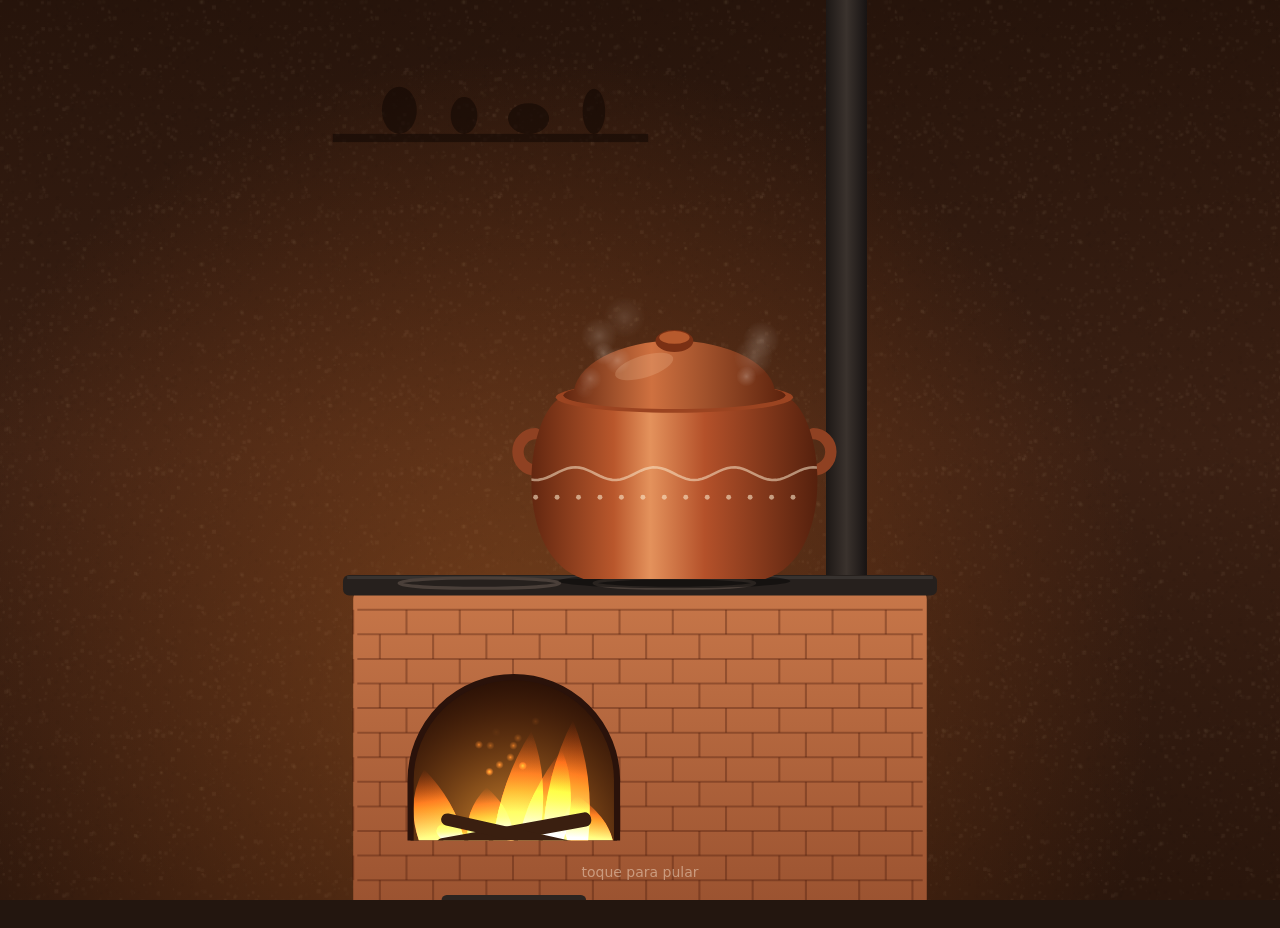
<file: web/index.html>
<!doctype html>
<html lang="pt-BR">
<head>
  <meta charset="utf-8">
  <meta name="viewport" content="width=device-width, initial-scale=1, viewport-fit=cover">
  <meta name="theme-color" content="#23160f">
  <meta name="description" content="Sorteia o que comer entre 160 pratos típicos de São Paulo, Minas, Rio e Santos e mostra a receita completa.">
  <title>A refeição hoje é...</title>
  <link rel="icon" href="icone.svg" type="image/svg+xml">
  <link rel="manifest" href="manifest.webmanifest">
  <link rel="stylesheet" href="css/app.css">
</head>
<body>
  <div id="app" aria-live="polite">
    <!-- Aparece enquanto o JavaScript e os pratos carregam (primeira abertura ou internet lenta). -->
    <div style="min-height:100vh;display:flex;flex-direction:column;align-items:center;justify-content:center;gap:12px;background:#23160f;color:#e9c9a8;font:16px system-ui,sans-serif">
      <div style="font-size:56px">🍲</div>
      <div>Carregando os pratos...</div>
    </div>
  </div>
  <noscript>Este app precisa de JavaScript.</noscript>
  <script type="module" src="js/app.js"></script>
</body>
</html>
</file>
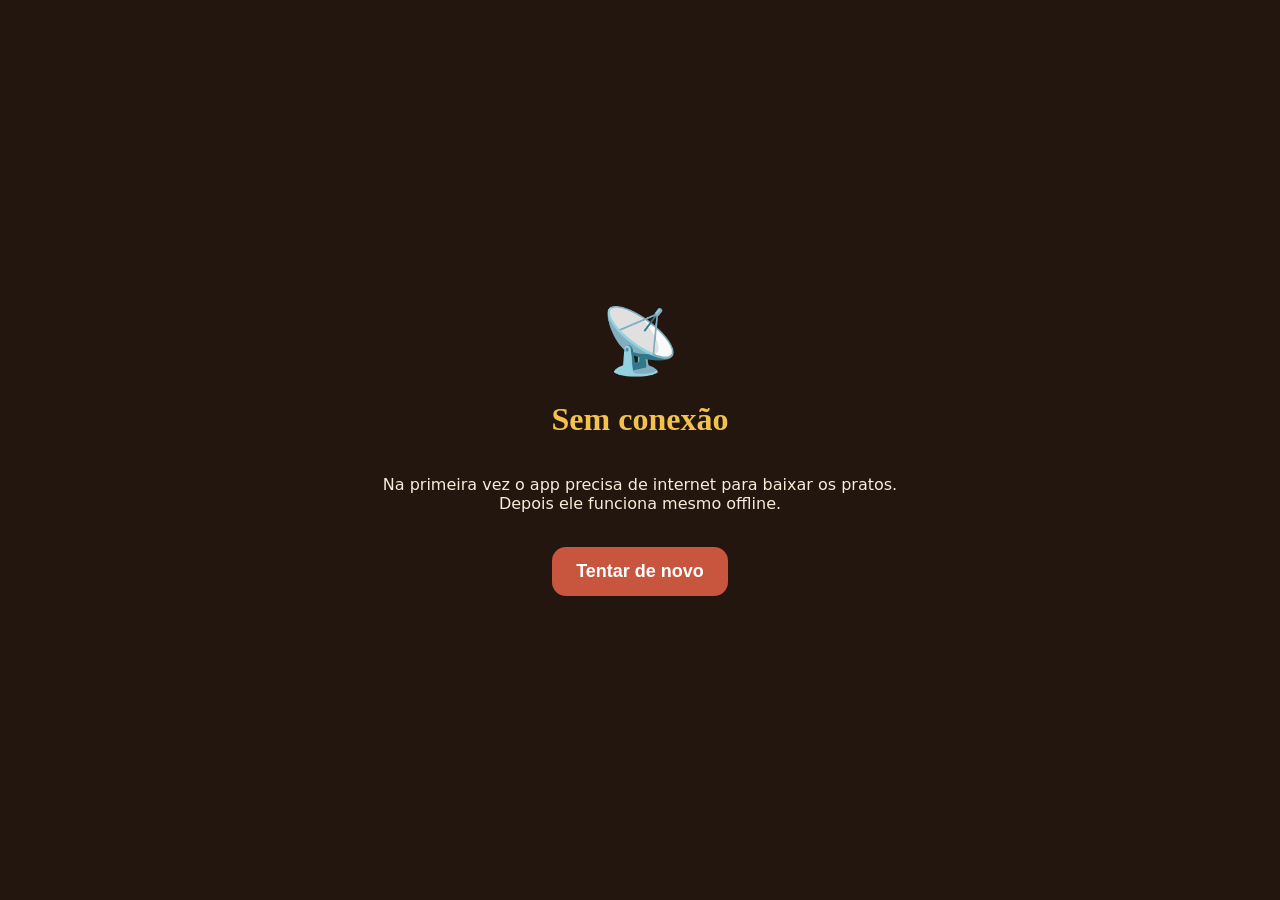
<file: android/app/src/main/assets/offline.html>
<!doctype html>
<html lang="pt-BR">
<head>
<meta charset="utf-8">
<meta name="viewport" content="width=device-width, initial-scale=1">
<title>Sem conexão</title>
<style>
  html, body { margin: 0; height: 100%; background: #23160f; color: #f7ebd9; font-family: system-ui, sans-serif; }
  main { min-height: 100%; display: flex; flex-direction: column; align-items: center; justify-content: center; text-align: center; padding: 24px; box-sizing: border-box; }
  h1 { font-family: Georgia, serif; color: #f2c14e; }
  button { margin-top: 18px; border: 0; border-radius: 14px; padding: 14px 24px; font-size: 18px; font-weight: 600; background: #c8553d; color: #fff; }
</style>
</head>
<body>
<main>
  <div style="font-size:64px">📡</div>
  <h1>Sem conexão</h1>
  <p>Na primeira vez o app precisa de internet para baixar os pratos.<br>Depois ele funciona mesmo offline.</p>
  <button onclick="history.length > 1 ? history.back() : location.reload()">Tentar de novo</button>
</main>
</body>
</html>
</file>
<file: web/css/app.css>
/* A refeição hoje é... — tema escuro e aconchegante */
:root {
  --bg: #23160f;          /* marrom-café */
  --bg2: #2f1e15;
  --card: #3d2719;
  --card2: #4a3020;
  --linha: #5c3d2a;
  --texto: #f7ebd9;
  --suave: #c9b096;
  --terracota: #c8553d;
  --terracota2: #a8432e;
  --milho: #f2c14e;
  --folha: #6aa84f;
  --perigo: #e0604a;
  --raio: 18px;
  --sombra: 0 8px 24px rgba(0,0,0,.35);
  --titulo: Georgia, 'Noto Serif', 'Droid Serif', serif;
  --corpo: system-ui, -apple-system, 'Segoe UI', Roboto, 'Noto Sans', sans-serif;
  color-scheme: dark;
}
* { box-sizing: border-box; -webkit-tap-highlight-color: transparent; }
html, body { margin: 0; height: 100%; }
body {
  background: var(--bg) radial-gradient(120% 60% at 50% -10%, #3a2417 0%, var(--bg) 60%) fixed;
  color: var(--texto); font-family: var(--corpo); font-size: 17px; line-height: 1.45;
  overscroll-behavior-y: none;
}
button, input, select, textarea { font: inherit; color: inherit; }
a { color: var(--milho); }
h1, h2, h3 { font-family: var(--titulo); font-weight: 700; margin: 0; line-height: 1.15; }
img { display: block; max-width: 100%; }
.oculto { display: none !important; }

#app { max-width: 560px; margin: 0 auto; min-height: 100%; padding: 0 16px calc(28px + env(safe-area-inset-bottom)); }
.tela { animation: entra .28s ease-out; }
@keyframes entra { from { opacity: 0; transform: translateY(10px); } to { opacity: 1; transform: none; } }

/* Cabeçalho das telas */
.topo { position: sticky; top: 0; z-index: 20; display: flex; align-items: center; gap: 10px;
  margin: 0 -16px 12px; padding: calc(10px + env(safe-area-inset-top)) 16px 10px;
  background: linear-gradient(var(--bg) 70%, rgba(35,22,15,0)); }
.topo h1 { font-size: 22px; flex: 1; min-width: 0; overflow: hidden; text-overflow: ellipsis; white-space: nowrap; }
.voltar { flex: none; width: 44px; height: 44px; border-radius: 50%; border: 0; background: var(--card); font-size: 22px; cursor: pointer; }
.contador { flex: none; font-size: 14px; color: var(--suave); background: var(--card); padding: 4px 10px; border-radius: 99px; }

/* Botões */
.btn { display: inline-flex; align-items: center; justify-content: center; gap: 8px; min-height: 52px; padding: 12px 18px;
  border: 0; border-radius: 14px; background: var(--card2); font-weight: 600; font-size: 17px; cursor: pointer;
  text-decoration: none; color: var(--texto); transition: transform .1s, filter .15s; }
.btn:active { transform: scale(.97); }
.btn[disabled] { opacity: .45; pointer-events: none; }
.btn.primario { background: var(--terracota); color: #fff; box-shadow: 0 4px 14px rgba(200,85,61,.35); }
.btn.milho { background: var(--milho); color: #2a1a0e; }
.btn.folha { background: var(--folha); color: #10200a; }
.btn.fantasma { background: transparent; border: 2px solid var(--linha); }
.btn.bloco { display: flex; width: 100%; }
.btn.pequeno { min-height: 40px; padding: 8px 12px; font-size: 15px; border-radius: 11px; }
.btns { display: grid; gap: 10px; margin: 14px 0; }
.btns.dois { grid-template-columns: 1fr 1fr; }

/* Início */
.marca { text-align: center; padding: calc(28px + env(safe-area-inset-top)) 0 10px; }
.marca h1 { font-size: 34px; color: var(--milho); text-shadow: 0 2px 0 #7a3a22; }
.marca p { margin: 6px 0 0; color: var(--suave); }
.aviso-cozinhando { display: flex; align-items: center; gap: 12px; padding: 12px 14px; margin: 10px 0 4px;
  background: linear-gradient(90deg, #6b2d1c, #8c3b24); border-radius: 14px; border: 1px solid #b24a2e; cursor: pointer; }
.aviso-cozinhando .fogo { font-size: 28px; animation: pulsa 1.2s infinite; }
.aviso-cozinhando b { display: block; }
.aviso-cozinhando small { color: #ffd7c2; }
@keyframes pulsa { 50% { transform: scale(1.15); } }
.grande { position: relative; display: block; width: 100%; height: 30vh; min-height: 190px; max-height: 260px; margin: 14px 0; padding: 0;
  border: 0; border-radius: 22px; overflow: hidden; cursor: pointer; box-shadow: var(--sombra); background: var(--card); }
.grande:active { transform: scale(.985); }
.grande .rotulo { position: absolute; inset: auto 0 0 0; padding: 40px 18px 16px; text-align: left;
  background: linear-gradient(transparent, rgba(20,10,5,.92)); }
.grande .rotulo b { display: block; font-family: var(--titulo); font-size: 28px; }
.grande .rotulo span { color: var(--suave); font-size: 15px; }
.colagem { position: absolute; inset: 0; display: grid; grid-template-columns: repeat(2, minmax(0, 1fr)); grid-template-rows: repeat(2, minmax(0, 1fr)); gap: 2px; }
.colagem img { width: 100%; height: 100%; min-height: 0; object-fit: cover; object-position: 50% 38%; }
.colagem.um { grid-template-columns: minmax(0, 1fr); grid-template-rows: minmax(0, 1fr); }

/* Listas e cartões */
.card { background: var(--card); border-radius: var(--raio); padding: 14px; margin: 10px 0; }
.linha-fav { display: grid; grid-template-columns: 64px 1fr auto; gap: 12px; align-items: center; }
.miniatura { width: 64px; height: 64px; border-radius: 12px; object-fit: cover; background: var(--card2); }
.linha-fav h3 { font-size: 18px; }
.linha-fav .sub { font-size: 14px; color: var(--suave); }
.estrelas { display: inline-flex; gap: 2px; }
.estrelas button { border: 0; background: none; padding: 2px; font-size: 24px; line-height: 1; cursor: pointer; filter: grayscale(1) brightness(.6); }
.estrelas button.on { filter: none; }
.estrelas.grandes button { font-size: 40px; padding: 4px; }
.nota-texto { width: 100%; margin-top: 8px; padding: 8px 10px; border-radius: 10px; border: 1px solid var(--linha); background: var(--bg2); font-size: 15px; resize: vertical; }
.icone-btn { border: 0; background: var(--card2); width: 40px; height: 40px; border-radius: 12px; cursor: pointer; font-size: 18px; }

.busca { position: relative; margin: 6px 0 12px; }
.campo { width: 100%; padding: 14px 16px; border-radius: 14px; border: 2px solid var(--linha); background: var(--bg2); font-size: 17px; }
.campo:focus { outline: none; border-color: var(--milho); }
.resultados { position: absolute; z-index: 30; left: 0; right: 0; top: calc(100% + 4px); max-height: 55vh; overflow: auto;
  background: var(--card2); border-radius: 14px; box-shadow: var(--sombra); }
.resultados button { display: flex; width: 100%; align-items: center; gap: 10px; padding: 10px 12px; border: 0; border-bottom: 1px solid var(--linha);
  background: none; text-align: left; cursor: pointer; }
.resultados img { width: 40px; height: 40px; border-radius: 8px; object-fit: cover; }
.resultados small { display: block; color: var(--suave); }
label.rot { display: block; margin: 14px 0 6px; color: var(--suave); font-size: 15px; }

/* Categorias */
.grade { display: grid; grid-template-columns: 1fr 1fr; gap: 12px; }
.cat { position: relative; height: 150px; border: 0; padding: 0; border-radius: 18px; overflow: hidden; background: var(--card); cursor: pointer; text-align: left; box-shadow: var(--sombra); }
.cat:active { transform: scale(.97); }
.cat .rotulo { position: absolute; inset: auto 0 0 0; padding: 26px 10px 8px; background: linear-gradient(transparent, rgba(20,10,5,.95)); }
.cat .rotulo b { display: block; font-size: 15px; line-height: 1.2; }
.cat .rotulo small { color: var(--suave); font-size: 13px; }
.cat .ico { position: absolute; top: 8px; left: 8px; width: 40px; height: 40px; display: grid; place-items: center; border-radius: 12px; background: rgba(35,22,15,.8); font-size: 24px; }
.filtros-ativos { display: flex; align-items: center; gap: 8px; justify-content: space-between; padding: 8px 12px; border-radius: 12px; background: var(--card); font-size: 15px; }

/* Prateleira */
.palco { position: relative; height: 40vh; min-height: 220px; max-height: 380px; margin: 0 -16px; overflow: hidden; background: #140b07; }
.palco img { position: absolute; inset: 0; width: 100%; height: 100%; object-fit: cover; transform-origin: 50% 40%; }
.palco img.troca { animation: aparece .35s ease-out; }
.palco img.kenburns { animation: kenburns 14s ease-out forwards; }
@keyframes aparece { from { opacity: 0; } to { opacity: 1; } }
@keyframes kenburns { from { transform: scale(1) translate(0,0); } to { transform: scale(1.2) translate(-3%, -2.5%); } }
.palco .nome { position: absolute; inset: auto 0 0 0; padding: 50px 16px 14px; background: linear-gradient(transparent, rgba(20,10,5,.95)); }
.palco .nome h2 { font-size: 27px; text-shadow: 0 2px 6px #000; }
.palco .nome span { color: var(--milho); font-size: 14px; font-weight: 600; letter-spacing: .03em; }

.carrossel { position: relative; height: 170px; margin: 6px -16px 0; perspective: 900px; overflow: hidden; touch-action: pan-y; user-select: none; -webkit-user-select: none; cursor: grab; }
.carrossel .item { position: absolute; left: 50%; top: 10px; width: 118px; height: 150px; margin-left: -59px; border-radius: 14px; overflow: hidden;
  background: var(--card); box-shadow: 0 10px 20px rgba(0,0,0,.5); will-change: transform; transform-style: preserve-3d; }
.carrossel .item img { width: 100%; height: 100%; object-fit: cover; pointer-events: none; }
.carrossel .item span { position: absolute; inset: auto 0 0 0; padding: 18px 6px 6px; font-size: 12px; font-weight: 600; line-height: 1.15;
  background: linear-gradient(transparent, rgba(0,0,0,.85)); }
.carrossel .item.atual { outline: 3px solid var(--milho); outline-offset: -3px; }

.painel-filtros { margin: 8px 0; }
.chips-grupo { margin: 8px 0; }
.chips-grupo > small { display: block; color: var(--suave); margin-bottom: 4px; font-size: 13px; text-transform: uppercase; letter-spacing: .06em; }
.chips { display: flex; flex-wrap: wrap; gap: 6px; }
.chip { border: 1px solid var(--linha); background: var(--bg2); padding: 8px 12px; border-radius: 99px; font-size: 15px; cursor: pointer; }
.chip.on { background: var(--milho); color: #2a1a0e; border-color: var(--milho); font-weight: 600; }
.barra-filtros { display: flex; gap: 8px; align-items: center; }
.barra-filtros .btn { flex: none; }
.barra-filtros .resumo { flex: 1; min-width: 0; font-size: 14px; color: var(--suave); white-space: nowrap; overflow: hidden; text-overflow: ellipsis; }

.etiquetas { display: flex; flex-wrap: wrap; gap: 6px; margin: 10px 0; }
.etq { background: var(--card2); border-radius: 99px; padding: 5px 11px; font-size: 14px; }
.etq.verde { background: #2f4a25; color: #cde8bf; }
.desc { margin: 6px 0; }
.credito { font-size: 12px; color: var(--suave); margin: 4px 0; }
.credito a { color: var(--suave); }
.yt { display: inline-flex; align-items: center; gap: 8px; margin: 8px 0; font-weight: 600; }
.vazio { text-align: center; padding: 30px 14px; }
.vazio .grande-ico { font-size: 56px; }

/* Receita */
.heroi { position: relative; height: 42vh; min-height: 230px; max-height: 400px; margin: 0 -16px; overflow: hidden; }
.heroi img { width: 100%; height: 100%; object-fit: cover; }
.heroi .voltar { position: absolute; top: calc(12px + env(safe-area-inset-top)); left: 12px; background: rgba(35,22,15,.8); }
.heroi::after { content: ''; position: absolute; inset: 55% 0 0; background: linear-gradient(transparent, var(--bg)); }
.receita h1 { font-size: 30px; margin-top: -30px; position: relative; z-index: 2; }
.stats { display: grid; grid-template-columns: repeat(4, 1fr); gap: 8px; margin: 12px 0; }
.stat { background: var(--card); border-radius: 14px; padding: 10px 6px; text-align: center; }
.stat b { display: block; font-size: 20px; }
.stat small { color: var(--suave); font-size: 12px; }
.porcoes { display: flex; align-items: center; justify-content: space-between; gap: 10px; background: var(--card); border-radius: 14px; padding: 8px 10px 8px 14px; }
.porcoes .ctrl { display: flex; align-items: center; gap: 12px; }
.porcoes button { width: 44px; height: 44px; border-radius: 50%; border: 0; background: var(--terracota); color: #fff; font-size: 24px; cursor: pointer; }
.porcoes b { font-size: 22px; min-width: 32px; text-align: center; }
h2.secao { font-size: 22px; margin: 22px 0 10px; color: var(--milho); }
ul.ings { list-style: none; padding: 0; margin: 0; }
ul.ings li { padding: 10px 0 10px 28px; border-bottom: 1px solid var(--linha); position: relative; }
ul.ings li::before { content: '•'; position: absolute; left: 8px; color: var(--terracota); font-weight: 900; }
ol.passos { list-style: none; counter-reset: p; padding: 0; margin: 0; }
ol.passos li { counter-increment: p; position: relative; padding: 4px 0 14px 48px; }
ol.passos li::before { content: counter(p); position: absolute; left: 0; top: 0; width: 34px; height: 34px; border-radius: 50%; display: grid; place-items: center;
  background: var(--terracota); color: #fff; font-weight: 700; }
.caixa { border-radius: 16px; padding: 14px 16px; margin: 12px 0; }
.caixa.dica { background: #3d3214; border-left: 5px solid var(--milho); }
.caixa.curio { background: #233a1d; border-left: 5px solid var(--folha); }
.caixa b { display: block; margin-bottom: 4px; }
.acoes-fixas { position: sticky; bottom: 0; z-index: 10; margin: 16px -16px 0; padding: 12px 16px calc(12px + env(safe-area-inset-bottom));
  background: linear-gradient(rgba(35,22,15,0), var(--bg) 25%); display: grid; gap: 8px; }

/* Cozinhando */
/* Abas das panelas (vários pratos no mesmo preparo) */
.panelas:empty { display: none; }
.panelas { display: flex; gap: 8px; overflow-x: auto; margin: 8px -4px 4px; padding: 4px; scrollbar-width: none; }
.panela { flex: none; width: 100px; display: flex; flex-direction: column; align-items: center; gap: 4px; padding: 8px 6px; border-radius: 16px;
  background: var(--card); border: 2px solid transparent; color: inherit; font: inherit; cursor: pointer; }
.panela img { width: 56px; height: 56px; border-radius: 12px; object-fit: cover; }
.panela span { font-size: 13px; line-height: 1.2; text-align: center; display: -webkit-box; -webkit-line-clamp: 2; -webkit-box-orient: vertical; overflow: hidden; }
.panela small { color: var(--suave); font-size: 12px; }
.panela.on { border-color: var(--milho); background: var(--card2); }
.panela.pronta { opacity: .6; }
.coz-topo { display: flex; gap: 12px; align-items: center; margin-top: 6px; }
.coz-topo img { width: 74px; height: 74px; border-radius: 16px; object-fit: cover; }
.coz-topo h2 { font-size: 22px; }
.cronometro { font-family: ui-monospace, 'Roboto Mono', monospace; font-size: 44px; font-weight: 700; text-align: center; color: var(--milho); margin: 14px 0 4px; letter-spacing: .04em; }
.cronometro + small { display: block; text-align: center; color: var(--suave); }
.passo-grande { background: var(--card); border-radius: 22px; padding: 20px; margin: 16px 0; min-height: 34vh; display: flex; flex-direction: column; }
.passo-grande .num { color: var(--terracota); font-weight: 700; font-size: 18px; }
.passo-grande p { font-size: 27px; line-height: 1.35; margin: 10px 0; flex: 1; }
.timers { display: grid; gap: 8px; }
.timer { display: flex; align-items: center; gap: 10px; background: var(--card2); border-radius: 14px; padding: 10px 14px; }
.timer b { font-family: ui-monospace, monospace; font-size: 26px; }
.timer span { flex: 1; color: var(--suave); font-size: 15px; }
.timer.tocando { background: var(--terracota); animation: pisca .6s infinite alternate; }
.timer.tocando span { color: #fff; }
@keyframes pisca { to { filter: brightness(1.3); } }

/* Lista de compras */
.abas { display: grid; grid-template-columns: 1fr 1fr; background: var(--card); border-radius: 14px; padding: 4px; margin-bottom: 12px; }
.abas button { border: 0; background: none; padding: 10px; border-radius: 11px; cursor: pointer; font-weight: 600; }
.abas button.on { background: var(--terracota); color: #fff; }
.item-compra { display: flex; gap: 12px; align-items: flex-start; padding: 12px 4px; border-bottom: 1px solid var(--linha); cursor: pointer; }
.item-compra input { width: 26px; height: 26px; flex: none; accent-color: var(--folha); margin: 0; }
.item-compra.feito .txt { text-decoration: line-through; opacity: .5; }
.item-compra small { display: block; color: var(--suave); font-size: 13px; }
.grupo-receita h3 { display: flex; justify-content: space-between; align-items: center; gap: 8px; font-size: 19px; margin: 18px 0 4px; }

/* Histórico */
.resumo-hist { display: grid; grid-template-columns: 1fr 1fr; gap: 10px; }
.resumo-hist .stat b { font-size: 30px; color: var(--milho); }
.hist-item { display: grid; grid-template-columns: 52px 1fr auto; gap: 12px; align-items: center; padding: 10px 0; border-bottom: 1px solid var(--linha); }
.hist-item img { width: 52px; height: 52px; border-radius: 10px; object-fit: cover; }
.hist-item small { display: block; color: var(--suave); }
.vai-bem .hist-item input { width: 26px; height: 26px; margin: 0; accent-color: var(--folha); }
.vezes { background: var(--terracota); color: #fff; border-radius: 99px; padding: 2px 10px; font-weight: 700; font-size: 14px; }
textarea.backup { width: 100%; min-height: 140px; border-radius: 12px; border: 1px solid var(--linha); background: var(--bg2); padding: 10px; font-family: ui-monospace, monospace; font-size: 12px; }

/* Modais e diálogos */
.modal-fundo { position: fixed; inset: 0; z-index: 100; background: rgba(10,5,2,.7); display: flex; align-items: flex-end; justify-content: center; animation: fundo .2s; }
@keyframes fundo { from { opacity: 0; } }
.dialogo { width: 100%; max-width: 560px; max-height: 92vh; overflow: auto; background: var(--bg2); border-radius: 24px 24px 0 0; padding: 22px 18px calc(18px + env(safe-area-inset-bottom));
  animation: sobe .3s cubic-bezier(.2,.9,.3,1.1); }
@keyframes sobe { from { transform: translateY(100%); } }
.dialogo h2 { font-size: 24px; margin-bottom: 8px; }
.dialogo p { color: var(--suave); }
.toast { position: fixed; z-index: 300; left: 50%; bottom: calc(24px + env(safe-area-inset-bottom)); transform: translateX(-50%); max-width: 92vw;
  display: flex; gap: 14px; align-items: center; background: #f7ebd9; color: #2a1a0e; padding: 12px 16px; border-radius: 14px; box-shadow: var(--sombra); font-weight: 600; animation: sobe .25s; }
.toast button { border: 0; background: none; color: var(--terracota2); font-weight: 800; cursor: pointer; padding: 4px; }

/* Roleta */
.roleta { position: fixed; inset: 0; z-index: 150; display: flex; flex-direction: column; align-items: center; justify-content: center; gap: 12px; padding: 20px 16px calc(20px + env(safe-area-inset-bottom));
  background: radial-gradient(circle at 50% 35%, #4a1d14 0%, #1a0d08 70%); transform: translateY(100%); transition: transform .75s cubic-bezier(.2,.85,.25,1); touch-action: manipulation; }
.roleta.visivel { transform: none; }
.roleta canvas { display: block; touch-action: none; }
.roleta .titulo-roleta { font-family: var(--titulo); font-size: 22px; color: var(--milho); text-align: center; }
.roleta .nome-atual { min-height: 64px; font-family: var(--titulo); font-size: 26px; text-align: center; font-weight: 700; padding: 0 8px; }
.roleta .dica-toque { color: var(--suave); font-size: 15px; animation: pulsa 1.4s infinite; }
.roleta .resultado { text-align: center; }
.roleta .resultado .frase { font-family: var(--titulo); font-size: 22px; color: var(--suave); }
.roleta .resultado .vencedor { font-family: var(--titulo); font-size: 34px; color: var(--milho); margin: 4px 0 14px; animation: estoura .5s cubic-bezier(.2,1.6,.4,1); }
@keyframes estoura { from { transform: scale(.3); opacity: 0; } }
.roleta .fechar { position: absolute; top: calc(10px + env(safe-area-inset-top)); right: 12px; }
.roleta .btns { width: 100%; max-width: 420px; }

/* Abertura */
.abertura { position: fixed; inset: 0; z-index: 500; background: #000; transition: opacity .6s; touch-action: none; }
.abertura canvas { width: 100%; height: 100%; display: block; }
.abertura .pular { position: absolute; bottom: calc(18px + env(safe-area-inset-bottom)); left: 0; right: 0; text-align: center; color: rgba(255,240,220,.45); font-size: 14px; }
.abertura.saindo { opacity: 0; }
</file>
